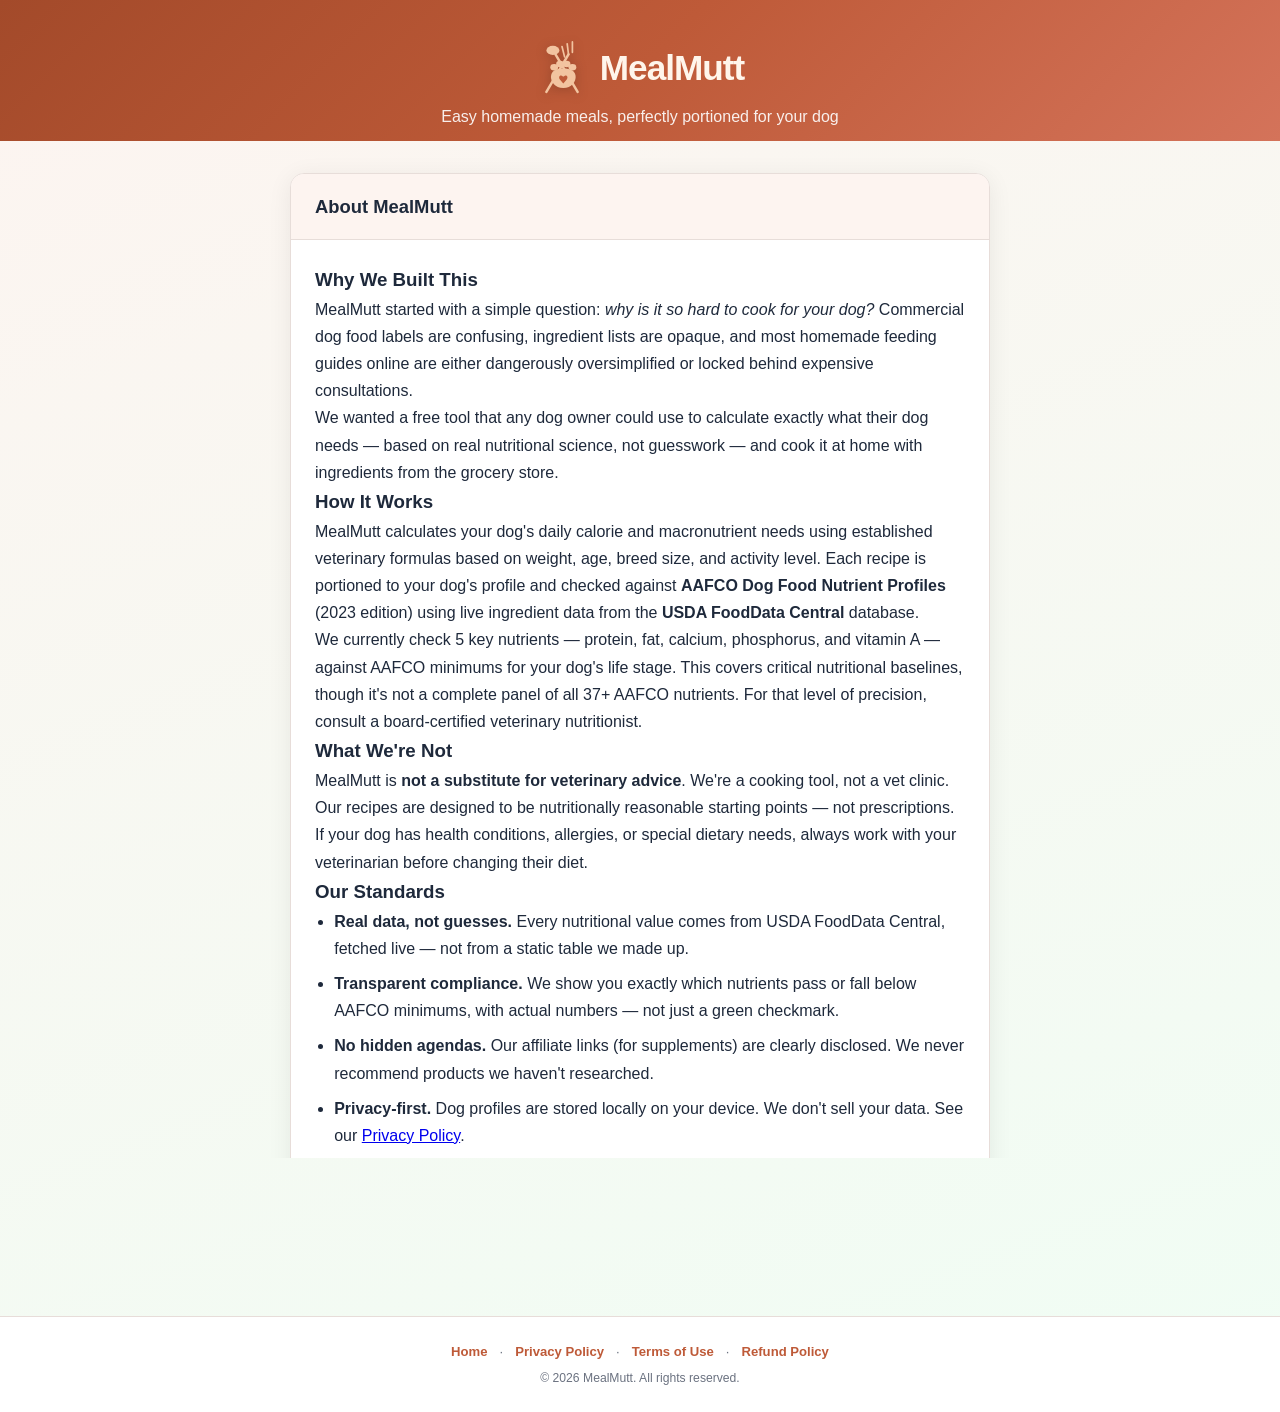
<file: about.html>
<!DOCTYPE html>
<html lang="en">
<head>
  <meta charset="UTF-8" />
  <meta name="viewport" content="width=device-width, initial-scale=1.0" />
  <title>About — MealMutt</title>
  <meta name="description" content="MealMutt helps dog owners cook healthy, vet-informed homemade meals — portioned by weight, age, and breed with AAFCO-checked nutrition." />
  <meta name="theme-color" content="#be5a38" />
  <link rel="stylesheet" href="styles.css" />
</head>
<body>

  <header class="header">
    <div class="header-inner">
      <a href="/" class="logo" style="text-decoration:none;">
        <svg class="logo-img" xmlns="http://www.w3.org/2000/svg" viewBox="0 0 80 88" aria-label="MealMutt icon">
          <line x1="16" y1="80" x2="50" y2="22" stroke="#F2C4A0" stroke-width="3.8" stroke-linecap="round"/>
          <line x1="44" y1="26" x2="40" y2="10" stroke="#F2C4A0" stroke-width="2.6" stroke-linecap="round"/>
          <line x1="50" y1="22" x2="48" y2="6"  stroke="#F2C4A0" stroke-width="2.6" stroke-linecap="round"/>
          <line x1="56" y1="19" x2="56" y2="3"  stroke="#F2C4A0" stroke-width="2.6" stroke-linecap="round"/>
          <line x1="64" y1="80" x2="30" y2="22" stroke="#F2C4A0" stroke-width="3.8" stroke-linecap="round"/>
          <ellipse cx="26" cy="16" rx="10" ry="7" fill="#F2C4A0"/>
          <ellipse cx="28" cy="42" rx="6" ry="5" fill="#F2C4A0"/>
          <ellipse cx="37" cy="37" rx="6" ry="5" fill="#F2C4A0"/>
          <ellipse cx="47" cy="37" rx="6" ry="5" fill="#F2C4A0"/>
          <ellipse cx="56" cy="42" rx="6" ry="5" fill="#F2C4A0"/>
          <path d="M42 74 C29 74 23 64 23 57 C23 48 30 44 42 44 C54 44 61 48 61 57 C61 64 55 74 42 74 Z" fill="#F2C4A0"/>
          <path d="M42 67 L37 61 C34.5 58 35.5 54.5 38.5 54.5 C40 54.5 42 56.5 42 56.5 C42 56.5 44 54.5 45.5 54.5 C48.5 54.5 49.5 58 47 61 Z" fill="#BE5A38"/>
        </svg>
        <h1 class="logo-text">MealMutt</h1>
      </a>
      <p class="tagline">Easy homemade meals, perfectly portioned for your dog</p>
    </div>
  </header>

  <main class="container" style="max-width:740px;">

    <section class="card">
      <div class="card-header">
        <h2>About MealMutt</h2>
      </div>
      <div class="card-body" style="line-height:1.7;">

        <h3 style="margin-top:0;">Why We Built This</h3>
        <p>
          MealMutt started with a simple question: <em>why is it so hard to cook for your dog?</em>
          Commercial dog food labels are confusing, ingredient lists are opaque, and most
          homemade feeding guides online are either dangerously oversimplified or locked behind
          expensive consultations.
        </p>
        <p>
          We wanted a free tool that any dog owner could use to calculate exactly what their dog
          needs — based on real nutritional science, not guesswork — and cook it at home with
          ingredients from the grocery store.
        </p>

        <h3>How It Works</h3>
        <p>
          MealMutt calculates your dog's daily calorie and macronutrient needs using established
          veterinary formulas based on weight, age, breed size, and activity level. Each recipe
          is portioned to your dog's profile and checked against
          <strong>AAFCO Dog Food Nutrient Profiles</strong> (2023 edition) using live ingredient
          data from the <strong>USDA FoodData Central</strong> database.
        </p>
        <p>
          We currently check 5 key nutrients — protein, fat, calcium, phosphorus, and vitamin A —
          against AAFCO minimums for your dog's life stage. This covers critical nutritional
          baselines, though it's not a complete panel of all 37+ AAFCO nutrients. For that level
          of precision, consult a board-certified veterinary nutritionist.
        </p>

        <h3>What We're Not</h3>
        <p>
          MealMutt is <strong>not a substitute for veterinary advice</strong>. We're a cooking
          tool, not a vet clinic. Our recipes are designed to be nutritionally reasonable starting
          points — not prescriptions. If your dog has health conditions, allergies, or special
          dietary needs, always work with your veterinarian before changing their diet.
        </p>

        <h3>Our Standards</h3>
        <ul style="padding-left:1.2rem;">
          <li style="margin-bottom:0.5rem;"><strong>Real data, not guesses.</strong> Every nutritional value comes from USDA FoodData Central, fetched live — not from a static table we made up.</li>
          <li style="margin-bottom:0.5rem;"><strong>Transparent compliance.</strong> We show you exactly which nutrients pass or fall below AAFCO minimums, with actual numbers — not just a green checkmark.</li>
          <li style="margin-bottom:0.5rem;"><strong>No hidden agendas.</strong> Our affiliate links (for supplements) are clearly disclosed. We never recommend products we haven't researched.</li>
          <li style="margin-bottom:0.5rem;"><strong>Privacy-first.</strong> Dog profiles are stored locally on your device. We don't sell your data. See our <a href="privacy.html">Privacy Policy</a>.</li>
        </ul>

        <h3>Contact</h3>
        <p>
          Questions, feedback, or just want to share what you cooked for your dog? Reach us at
          <a href="mailto:hello@mealmutt.com">hello@mealmutt.com</a>.
        </p>

      </div>
    </section>

  </main>

  <footer class="footer">
    <nav class="footer-links" aria-label="Legal">
      <a href="/">Home</a> ·
      <a href="privacy.html">Privacy Policy</a> ·
      <a href="terms.html">Terms of Use</a> ·
      <a href="refund.html">Refund Policy</a>
    </nav>
    <p class="footer-copy">© 2026 MealMutt. All rights reserved.</p>
  </footer>

</body>
</html>
</file>
<file: styles.css>
/* ===================================================
   MealMutt — Styles
   =================================================== */

*, *::before, *::after { box-sizing: border-box; margin: 0; padding: 0; }

/* ===== SKIP LINK ===== */
.skip-link {
  position: absolute;
  left: -9999px;
  top: auto;
  width: 1px;
  height: 1px;
  overflow: hidden;
}
.skip-link:focus {
  position: fixed;
  top: 8px;
  left: 8px;
  width: auto;
  height: auto;
  padding: 8px 16px;
  background: #be5a38;
  color: #fff;
  font-weight: 600;
  z-index: 10000;
  border-radius: 4px;
  text-decoration: none;
}

:root {
  --primary:      #be5a38; /* interactive elements & large text only — not small body text */
  --primary-dark: #a34a2a;
  --primary-light:#fdf4f0;
  --accent:       #4d7c0f;
  --accent-light: #ecfccb;
  --danger:       #991b1b;
  --danger-light: #fee2e2;
  --blue:         #0369a1;
  --blue-light:   #e0f2fe;
  --text:         #1e293b;
  --text-muted:   #6b7280;
  --border:       #e7ddd9;
  --surface:      #fdf4f0;
  --white:        #ffffff;
  --radius:       14px;
  --radius-sm:    8px;
  --shadow:       0 4px 24px rgba(0,0,0,.07);
  --shadow-lg:    0 8px 40px rgba(0,0,0,.12);
}

html { scroll-behavior: smooth; }

body {
  font-family: -apple-system, BlinkMacSystemFont, 'Segoe UI', Roboto, sans-serif;
  background: linear-gradient(160deg, #fdf4f0 0%, #f0fdf4 100%);
  min-height: 100vh;
  color: var(--text);
  line-height: 1.6;
  overflow-x: hidden;
}

/* ===== HEADER ===== */
.header {
  background: linear-gradient(135deg, #a34a2a 0%, #be5a38 50%, #d4735a 100%);
  color: #fff;
  padding: 2.5rem 1.5rem .75rem;
  text-align: center;
  box-shadow: none;
  margin-bottom: 0;
}
.header-inner { max-width: 700px; margin: 0 auto; }
.logo { display: flex; align-items: center; justify-content: center; gap: .75rem; margin-bottom: .4rem; }
.logo-img { width: 52px; height: auto; filter: drop-shadow(0 2px 6px rgba(0,0,0,.18)); }
.logo-text { font-size: 2.2rem; font-weight: 800; letter-spacing: -1px; color: #FFF5EB; }
.tagline { font-size: 1rem; opacity: .9; font-weight: 400; }

/* ===== LAYOUT ===== */
.container {
  max-width: 860px;
  margin: 0 auto;
  padding: 2rem 1.25rem 3rem;
  display: flex;
  flex-direction: column;
  gap: 1.75rem;
}

/* ===== CARD ===== */
.card {
  background: var(--white);
  border-radius: var(--radius);
  box-shadow: var(--shadow);
  border: 1px solid var(--border);
  overflow: hidden;
  transition: box-shadow .2s;
}
.card:hover { box-shadow: var(--shadow-lg); }

.card-header {
  background: var(--surface);
  border-bottom: 1px solid var(--border);
  padding: 1.1rem 1.5rem;
  display: flex;
  align-items: center;
  gap: .75rem;
}
.card-header h2 { font-size: 1.15rem; font-weight: 700; color: var(--text); }
.section-subtitle { font-size: .9rem; color: var(--text-muted); font-weight: 400; margin-top: .25rem; }
.card-body { padding: 1.5rem; }

.step-badge {
  background: var(--primary);
  color: #fff;
  font-size: .72rem;
  font-weight: 700;
  padding: .25rem .6rem;
  border-radius: 20px;
  text-transform: uppercase;
  letter-spacing: .5px;
  white-space: nowrap;
}

/* ===== FORM ===== */
.form-grid {
  display: grid;
  grid-template-columns: repeat(auto-fit, minmax(200px, 1fr));
  gap: 1.1rem;
}
.form-group { display: flex; flex-direction: column; gap: .4rem; }
.form-group.full-width { grid-column: 1 / -1; }
label { font-size: .84rem; font-weight: 600; color: var(--text); }

input[type="text"],
input[type="number"],
select {
  padding: .6rem .85rem;
  border: 1.5px solid var(--border);
  border-radius: var(--radius-sm);
  font-size: .95rem;
  color: var(--text);
  background: var(--white);
  transition: border-color .15s, box-shadow .15s;
  outline: none;
  width: 100%;
}
input:focus, select:focus {
  border-color: var(--primary);
  box-shadow: 0 0 0 3px rgba(249,115,22,.12);
}

/* ===== ACTIVITY BUTTONS ===== */
.activity-buttons {
  display: grid;
  grid-template-columns: repeat(auto-fit, minmax(110px, 1fr));
  gap: .6rem;
  margin-top: .25rem;
}
.activity-btn {
  display: flex; flex-direction: column; align-items: center;
  gap: .2rem; padding: .75rem .5rem;
  border: 2px solid var(--border);
  border-radius: var(--radius-sm);
  background: var(--white);
  cursor: pointer;
  transition: all .15s;
  font-size: .88rem; font-weight: 600; color: var(--text);
}
.activity-btn .activity-icon { display: flex; align-items: center; justify-content: center; height: 44px; }
.activity-btn small { font-size: .72rem; color: var(--text-muted); font-weight: 400; }
.activity-btn:hover { border-color: var(--primary); background: var(--primary-light); }
.activity-btn.selected {
  border-color: var(--primary);
  background: var(--primary-light);
  color: var(--primary-dark);
}

/* ===== HEALTH TAGS ===== */
.health-tags { display: flex; flex-wrap: wrap; gap: .5rem; margin-top: .25rem; }
.tag-checkbox {
  display: flex; align-items: center; gap: .35rem;
  padding: .4rem .75rem;
  border: 1.5px solid var(--border);
  border-radius: 20px;
  font-size: .82rem; font-weight: 500;
  cursor: pointer;
  transition: all .15s;
  background: var(--white);
  user-select: none;
}
.tag-checkbox:hover { border-color: var(--primary); background: var(--primary-light); }
.tag-checkbox input { accent-color: var(--primary); }

/* ===== BUTTONS ===== */
.btn-primary {
  display: inline-flex; align-items: center; justify-content: center; gap: .4rem;
  background: linear-gradient(135deg, var(--primary), var(--primary-dark));
  color: #fff; border: none;
  padding: .75rem 1.75rem;
  border-radius: 30px;
  font-size: 1rem; font-weight: 700;
  cursor: pointer;
  margin-top: 1.25rem;
  box-shadow: 0 4px 14px rgba(190,90,56,.35);
  transition: transform .12s, box-shadow .12s;
}
.btn-primary:hover {
  transform: translateY(-2px);
  box-shadow: 0 6px 20px rgba(190,90,56,.45);
}
.btn-primary:active { transform: translateY(0); }

.btn-secondary {
  display: inline-flex; align-items: center; gap: .4rem;
  background: var(--white); color: var(--text);
  border: 1.5px solid var(--border);
  padding: .65rem 1.4rem;
  border-radius: 30px;
  font-size: .95rem; font-weight: 600;
  cursor: pointer;
  margin-top: 1.25rem;
  transition: all .15s;
}
.btn-secondary:hover { border-color: var(--primary); color: var(--primary); }

/* ===== RESULTS ===== */
.results-hero {
  display: flex; flex-wrap: wrap; gap: 1rem;
  margin-bottom: 1.5rem;
}
.result-block {
  flex: 1 1 120px;
  background: var(--surface);
  border: 1.5px solid var(--border);
  border-radius: var(--radius-sm);
  padding: 1.1rem;
  text-align: center;
}
.result-block.primary {
  background: var(--primary-light);
  border-color: var(--primary);
}
.result-number {
  font-size: 2rem; font-weight: 800;
  color: var(--primary);
  line-height: 1.1;
}
.result-label {
  font-size: .78rem; font-weight: 600;
  color: var(--text-muted);
  text-transform: uppercase;
  letter-spacing: .5px;
  margin-top: .25rem;
}

/* ===== MACRO BARS ===== */
.macro-bar-section h3 { font-size: .95rem; font-weight: 700; margin-bottom: .75rem; }
.macro-bars { display: flex; flex-direction: column; gap: .6rem; margin-bottom: 1.25rem; }
.macro-row { display: flex; align-items: center; gap: .75rem; }
.macro-name { font-size: .82rem; font-weight: 600; width: 80px; flex-shrink: 0; }
.macro-track {
  flex: 1; height: 10px;
  background: var(--border);
  border-radius: 6px;
  overflow: hidden;
}
.macro-fill {
  height: 100%; border-radius: 6px;
  transition: width .5s ease;
}
.macro-pct { font-size: .8rem; font-weight: 700; width: 36px; text-align: right; flex-shrink: 0; }

/* ===== TIP BOX ===== */
.tip-box {
  background: var(--blue-light);
  border-left: 4px solid var(--blue);
  border-radius: var(--radius-sm);
  padding: .85rem 1rem;
  font-size: .88rem;
  color: #1e3a8a;
  margin-bottom: .5rem;
}

/* ===== FILTER BAR ===== */
.filter-row {
  display: flex; align-items: center; flex-wrap: wrap; gap: .6rem;
  margin-bottom: 1.25rem;
}
.filter-label { font-size: .84rem; font-weight: 600; color: var(--text-muted); }
.filter-buttons { display: flex; flex-wrap: wrap; gap: .4rem; }
.filter-btn {
  padding: .35rem .85rem;
  border: 1.5px solid var(--border);
  border-radius: 20px;
  background: var(--white);
  font-size: .82rem; font-weight: 600;
  cursor: pointer;
  transition: all .15s;
}
.filter-btn:hover, .filter-btn.active {
  background: var(--primary);
  border-color: var(--primary);
  color: #fff;
}

/* ===== RECIPE GRID ===== */
.recipe-grid {
  display: grid;
  grid-template-columns: repeat(auto-fill, minmax(230px, 1fr));
  gap: 1rem;
}
.recipe-card {
  border: 1.5px solid var(--border);
  border-radius: var(--radius-sm);
  padding: 1.1rem;
  cursor: pointer;
  transition: all .15s;
  background: var(--white);
  position: relative;
}
.recipe-card:hover {
  border-color: var(--primary);
  box-shadow: 0 4px 16px rgba(249,115,22,.15);
  transform: translateY(-2px);
}
.recipe-emoji { font-size: 2rem; margin-bottom: .5rem; display: block; }
.recipe-name { font-size: .95rem; font-weight: 700; margin-bottom: .3rem; }
.recipe-desc { font-size: .8rem; color: var(--text-muted); line-height: 1.4; margin-bottom: .6rem; }
.recipe-tags { display: flex; flex-wrap: wrap; gap: .3rem; }
.recipe-tag {
  font-size: .7rem; font-weight: 600;
  padding: .15rem .5rem;
  border-radius: 10px;
  background: var(--accent-light);
  color: var(--accent);
}
.recipe-tag.protein { background: var(--primary-light); color: var(--primary-dark); }
.recipe-tag.time { background: var(--blue-light); color: var(--blue); }

/* ===== COOK LAYOUT ===== */
.cook-layout {
  display: grid;
  grid-template-columns: 1fr 1fr;
  gap: 1.5rem;
  margin-bottom: 1.5rem;
}
@media (max-width: 600px) { .cook-layout { grid-template-columns: 1fr; } }

.cook-column h3 { font-size: .95rem; font-weight: 700; margin-bottom: .75rem; border-bottom: 2px solid var(--border); padding-bottom: .5rem; }
.portion-note { font-size: .8rem; color: var(--text-muted); margin-bottom: .6rem; }

.multiplier-row {
  display: flex; align-items: center; gap: .6rem;
  margin-bottom: .85rem;
}
.mult-btn {
  width: 30px; height: 30px;
  border: 1.5px solid var(--border);
  border-radius: 50%;
  background: var(--white);
  font-size: 1.1rem; font-weight: 700; line-height: 1;
  cursor: pointer; display: flex; align-items: center; justify-content: center;
  transition: all .15s;
}
.mult-btn:hover { border-color: var(--primary); color: var(--primary); }
#mult-value { font-size: .95rem; font-weight: 700; min-width: 24px; text-align: center; }
.mult-label { font-size: .78rem; color: var(--text-muted); }

.ingredient-list { list-style: none; display: flex; flex-direction: column; gap: .45rem; }
.ingredient-list li {
  display: flex; align-items: center; gap: .55rem;
  font-size: .88rem; padding: .4rem .6rem;
  border-radius: 6px;
  background: var(--surface);
}
.ingredient-list li::before { content: "•"; color: var(--primary); font-size: 1.1rem; flex-shrink: 0; }
.ing-qty { font-weight: 700; color: var(--primary); margin-right: .15rem; }

.nutrition-mini {
  margin-top: 1rem;
  background: var(--surface);
  border-radius: var(--radius-sm);
  padding: .75rem;
  display: grid;
  grid-template-columns: 1fr 1fr;
  gap: .35rem;
}
.nut-source { grid-column: 1 / -1; margin-bottom: .2rem; }
.nut-badge {
  font-size: .68rem; font-weight: 700;
  padding: .2rem .55rem;
  border-radius: 20px;
  display: inline-block;
}
.nut-loading { background: #e0f2fe; color: #0369a1; }
.nut-live    { background: #dcfce7; color: #16a34a; }
.nut-est     { background: var(--surface); color: var(--text-muted); border: 1px solid var(--border); }
.nut-row { font-size: .78rem; display: flex; justify-content: space-between; }
.nut-row span { font-weight: 700; color: var(--text); }

.steps-list { list-style: none; display: flex; flex-direction: column; gap: .75rem; }
.steps-list li {
  display: flex; gap: .75rem;
  font-size: .88rem; line-height: 1.5;
}
.step-num {
  width: 26px; height: 26px;
  background: var(--primary);
  color: #fff;
  border-radius: 50%;
  display: flex; align-items: center; justify-content: center;
  font-size: .75rem; font-weight: 700;
  flex-shrink: 0; margin-top: 1px;
}

.cook-tips {
  margin-top: 1rem;
  background: var(--accent-light);
  border-left: 3px solid var(--accent);
  border-radius: var(--radius-sm);
  padding: .75rem;
  font-size: .82rem;
  color: #14532d;
}

/* ===== STORAGE BOX ===== */
.storage-box {
  background: var(--blue-light);
  border-radius: var(--radius-sm);
  padding: 1.1rem;
  margin-bottom: 1.25rem;
}
.storage-box h3 { font-size: .95rem; font-weight: 700; margin-bottom: .75rem; color: #1e3a8a; }
.storage-grid {
  display: grid;
  grid-template-columns: repeat(auto-fit, minmax(160px, 1fr));
  gap: .75rem;
}
.storage-item {
  background: #fff;
  border-radius: var(--radius-sm);
  padding: .65rem .85rem;
  font-size: .82rem;
}
.storage-item strong { display: block; font-size: .78rem; text-transform: uppercase; letter-spacing: .4px; color: var(--blue); margin-bottom: .2rem; }

/* ===== SAFETY BOX ===== */
.safety-box {
  border: 1.5px solid var(--border);
  border-radius: var(--radius-sm);
  padding: 1.1rem;
  margin-bottom: 1.25rem;
}
.safety-box h3 { font-size: .95rem; font-weight: 700; margin-bottom: .85rem; }
.safe-unsafe-grid { display: grid; grid-template-columns: 1fr 1fr; gap: 1rem; }
.safe-unsafe-grid h4 { font-size: .85rem; font-weight: 700; margin-bottom: .5rem; }
h4.safe { color: var(--accent); }
h4.unsafe { color: var(--danger); }
.safe-unsafe-grid ul { list-style: none; display: flex; flex-direction: column; gap: .3rem; }
.safe-unsafe-grid li { font-size: .82rem; display: flex; align-items: center; gap: .4rem; }

.action-row {
  display: flex; flex-wrap: wrap; align-items: center; gap: 1rem;
  margin-top: .5rem;
}

/* ===== SAFETY REFERENCE ===== */
.safety-columns {
  display: grid;
  grid-template-columns: repeat(auto-fit, minmax(200px, 1fr));
  gap: 1rem;
}
.safety-cat { font-size: .92rem; }
.safety-cat h4 { font-weight: 700; margin-bottom: .5rem; padding-bottom: .4rem; border-bottom: 2px solid var(--border); }
.safety-cat ul { list-style: none; display: flex; flex-direction: column; gap: .3rem; }
.safety-cat li { font-size: .82rem; display: flex; align-items: flex-start; gap: .4rem; padding: .2rem 0; }
.dot-green::before { content: "✅"; }
.dot-red::before { content: "❌"; }
.dot-warn::before { content: "⚠️"; }

/* ===== AAFCO COMPLIANCE ===== */
.aafco-loading {
  display: flex; flex-direction: column; align-items: center;
  gap: 1rem; padding: 2.5rem 1rem;
  color: var(--text-muted); font-size: .9rem;
}
.aafco-spinner {
  width: 42px; height: 42px;
  border: 4px solid var(--border);
  border-top-color: var(--primary);
  border-radius: 50%;
  animation: spin .75s linear infinite;
}
@keyframes spin { to { transform: rotate(360deg); } }

.aafco-profile { font-size: .83rem; color: var(--text-muted); margin-bottom: 1rem; }

.aafco-checks { display: flex; flex-direction: column; gap: .85rem; margin-bottom: 1.25rem; }
.aafco-check {
  border: 1.5px solid var(--border);
  border-radius: var(--radius-sm);
  padding: .85rem 1rem;
}
.aafco-check.pass { border-color: #86efac; background: #f0fdf4; }
.aafco-check.fail { border-color: #fcd34d; background: #fffbeb; }

.aafco-check-header {
  display: flex; align-items: center; gap: .6rem;
  margin-bottom: .55rem; font-size: .85rem;
}
.aafco-check-label { font-weight: 700; flex: 1; }
.aafco-check-value { font-size: .76rem; color: var(--text-muted); }

.aafco-bar-track {
  height: 9px; background: var(--border);
  border-radius: 6px; overflow: hidden;
}
.aafco-bar-fill {
  height: 100%; border-radius: 6px;
  transition: width .55s ease;
}
.aafco-bar-fill.pass { background: #16a34a; }
.aafco-bar-fill.fail { background: #f59e0b; }

.aafco-note {
  font-size: .82rem; line-height: 1.55;
  border-radius: var(--radius-sm);
  padding: .75rem 1rem;
  margin-bottom: 1.25rem;
}
.aafco-note.ok   { background: #f0fdf4; border-left: 3px solid #16a34a; color: #14532d; }
.aafco-note.warn { background: var(--blue-light); border-left: 3px solid var(--blue); color: #1e3a8a; }

.aafco-disclaimer {
  font-size: .74rem;
  line-height: 1.55;
  color: var(--text-muted);
  border-top: 1px solid var(--border);
  padding-top: .85rem;
  margin-bottom: .85rem;
}
.aafco-actions { display: flex; flex-wrap: wrap; gap: .75rem; }

/* ===== ACTIVITY IMAGE ICONS ===== */
.activity-img {
  width: 58px; height: 58px;
  object-fit: contain;
  display: block;
}

/* ===== SUPPLEMENTS ===== */
.supp-section {
  margin-bottom: 1.5rem;
  border: 1.5px solid var(--border);
  border-radius: var(--radius);
  overflow: hidden;
}
.supp-header {
  background: var(--surface);
  border-bottom: 1px solid var(--border);
  padding: 1rem 1.25rem;
}
.supp-header h3 { font-size: .95rem; font-weight: 700; margin-bottom: .2rem; }
.supp-sub { font-size: .78rem; color: var(--text-muted); }

.supp-grid {
  display: grid;
  grid-template-columns: repeat(auto-fill, minmax(260px, 1fr));
  gap: 1rem;
  padding: 1rem;
}

.supp-card {
  border: 1.5px solid var(--border);
  border-radius: var(--radius-sm);
  padding: 1rem;
  background: var(--white);
  display: flex;
  flex-direction: column;
  gap: .45rem;
  transition: border-color .15s, box-shadow .15s;
}
.supp-card:hover    { border-color: var(--primary); box-shadow: 0 2px 12px rgba(190,90,56,.1); }
.supp-suggested     { border-color: #fcd34d; background: #fffdf0; }
.supp-active        { border-color: var(--accent) !important; background: #f0fdf4 !important; }

.supp-card-top {
  display: flex; align-items: flex-start; gap: .6rem;
}
.supp-emoji { font-size: 1.6rem; line-height: 1; flex-shrink: 0; }
.supp-info  { flex: 1; display: flex; flex-direction: column; gap: .25rem; }
.supp-name  { font-size: .9rem; font-weight: 700; line-height: 1.2; }

.supp-cat-badge {
  font-size: .65rem; font-weight: 700;
  padding: .15rem .5rem;
  border-radius: 10px;
  display: inline-block;
  width: fit-content;
}
.supp-recommended {
  font-size: .68rem; font-weight: 700;
  color: #b45309;
}

.supp-toggle {
  flex-shrink: 0;
  padding: .35rem .75rem;
  border: 1.5px solid var(--primary);
  border-radius: 20px;
  background: var(--white);
  color: var(--primary);
  font-size: .78rem; font-weight: 700;
  cursor: pointer;
  transition: all .15s;
  white-space: nowrap;
}
.supp-toggle:hover  { background: var(--primary); color: #fff; }
.supp-toggle.active { background: var(--accent); border-color: var(--accent); color: #fff; }

.supp-nutrient { font-size: .78rem; font-weight: 700; color: var(--text); }
.supp-benefit  { font-size: .8rem; color: var(--text); line-height: 1.45; }
.supp-dose     { font-size: .78rem; background: var(--surface); border-radius: 6px; padding: .35rem .55rem; }
.supp-prep     { font-size: .76rem; color: var(--text-muted); line-height: 1.4; }

.supp-warning-wrap {
  font-size: .75rem;
  border-top: 1px solid var(--border);
  padding-top: .4rem;
  margin-top: .2rem;
}
.supp-warning-wrap summary {
  cursor: pointer; color: #d97706; font-weight: 600;
}
.supp-warning {
  margin-top: .35rem; color: #92400e;
  background: #fffbeb; border-radius: 6px;
  padding: .5rem .65rem; line-height: 1.45;
}

/* ===== PRO STATUS BAR ===== */
.pro-status-bar {
  display: flex; align-items: center; justify-content: center; gap: .75rem;
  background: rgba(0,0,0,.18);
  border-radius: 30px;
  padding: .35rem .85rem .35rem 1rem;
  margin-bottom: .9rem;
  font-size: .78rem;
  color: #F2C4A0;
  flex-wrap: wrap;
}
.pro-status-bar.is-pro {
  background: rgba(77,124,15,.35);
  border: 1px solid rgba(77,124,15,.5);
}
.pro-status-btn {
  background: #F2C4A0;
  color: #a34a2a;
  border: none;
  border-radius: 20px;
  padding: .25rem .75rem;
  font-size: .75rem; font-weight: 700;
  cursor: pointer;
  transition: all .15s;
  white-space: nowrap;
}
.pro-status-btn:hover { background: #fff; }
.pro-status-btn.hidden { display: none !important; }

/* ===== PRO BADGE ===== */
.pro-badge {
  background: linear-gradient(135deg, #f59e0b, #d97706);
  color: #fff;
  font-size: .62rem; font-weight: 800;
  padding: .18rem .5rem;
  border-radius: 10px;
  text-transform: uppercase;
  letter-spacing: .5px;
  display: inline-block;
}

/* ===== LOCKED RECIPE CARD ===== */
.recipe-card.locked {
  position: relative;
  overflow: hidden;
}
.recipe-card.locked::after {
  content: "";
  position: absolute;
  inset: 0;
  background: rgba(255,255,255,.6);
  backdrop-filter: blur(1px);
  border-radius: inherit;
  pointer-events: none;
}
.recipe-lock-badge {
  position: absolute;
  top: .6rem; right: .6rem;
  background: linear-gradient(135deg, #f59e0b, #d97706);
  color: #fff;
  font-size: .65rem; font-weight: 800;
  padding: .2rem .55rem;
  border-radius: 10px;
  z-index: 2;
  display: flex; align-items: center; gap: .25rem;
}

/* ===== PROFILE ACTIONS ===== */
.profile-actions { display: flex; flex-wrap: wrap; align-items: center; gap: .75rem; }

/* ===== SAVED PROFILES CHIPS ===== */
.saved-profiles-row {
  display: flex; align-items: center; flex-wrap: wrap; gap: .5rem;
  margin-top: .75rem;
  padding: .65rem .85rem;
  background: var(--surface);
  border-radius: var(--radius-sm);
  border: 1.5px solid var(--border);
}
.saved-label { font-size: .78rem; font-weight: 600; color: var(--text-muted); white-space: nowrap; }
.saved-chip {
  display: flex; align-items: center; gap: .3rem;
  padding: .25rem .65rem;
  background: var(--white);
  border: 1.5px solid var(--border);
  border-radius: 20px;
  font-size: .78rem; font-weight: 600;
  cursor: pointer;
  transition: all .15s;
}
.saved-chip:hover { border-color: var(--primary); color: var(--primary); }
.saved-chip-del {
  background: none; border: none;
  color: var(--text-muted);
  cursor: pointer; font-size: .8rem; line-height: 1;
  padding: 0 .1rem;
  transition: color .1s;
}
.saved-chip-del:hover { color: var(--danger); }

/* ===== UPGRADE MODAL ===== */
.upgrade-modal {
  position: fixed; inset: 0;
  z-index: 9999;
  display: flex; align-items: center; justify-content: center;
  padding: 1rem;
}
.upgrade-overlay {
  position: absolute; inset: 0;
  background: rgba(0,0,0,.55);
  backdrop-filter: blur(3px);
}
.upgrade-box {
  position: relative;
  background: #fff;
  border-radius: 20px;
  padding: 2rem 1.75rem;
  max-width: 420px; width: 100%;
  box-shadow: 0 24px 60px rgba(0,0,0,.2);
  text-align: center;
  animation: fadeSlideIn .25s ease;
  max-height: 90vh;
  overflow-y: auto;
}
.upgrade-close {
  position: absolute; top: .85rem; right: .85rem;
  background: none; border: none;
  font-size: 1.1rem; color: var(--text-muted);
  cursor: pointer; padding: .2rem .4rem;
  border-radius: 6px;
  transition: background .1s;
}
.upgrade-close:hover { background: var(--surface); }
.upgrade-paw { font-size: 2.5rem; margin-bottom: .5rem; }
.upgrade-box h2 { font-size: 1.4rem; font-weight: 800; margin-bottom: .4rem; color: var(--text); }
.upgrade-sub { font-size: .87rem; color: var(--text-muted); line-height: 1.5; margin-bottom: 1.1rem; }

.upgrade-features {
  list-style: none;
  text-align: left;
  display: flex; flex-direction: column; gap: .45rem;
  background: var(--surface);
  border-radius: var(--radius-sm);
  padding: .9rem 1rem;
  margin-bottom: 1.25rem;
  font-size: .84rem;
  line-height: 1.4;
}

.upgrade-plans {
  display: flex; gap: .75rem;
  margin-bottom: .9rem;
}
.upgrade-plan {
  flex: 1;
  display: flex; flex-direction: column; align-items: center;
  gap: .2rem;
  padding: .9rem .5rem;
  border: 2px solid var(--border);
  border-radius: var(--radius-sm);
  background: var(--white);
  cursor: pointer;
  transition: all .15s;
  position: relative;
}
.upgrade-plan:hover { border-color: var(--primary); box-shadow: 0 4px 16px rgba(190,90,56,.15); }
.upgrade-plan.featured {
  border-color: #f59e0b;
  background: #fffbeb;
}
.upgrade-plan.featured:hover { border-color: #d97706; box-shadow: 0 4px 16px rgba(245,158,11,.2); }
.plan-badge {
  position: absolute; top: -.75rem; left: 50%; transform: translateX(-50%);
  background: linear-gradient(135deg, #f59e0b, #d97706);
  color: #fff;
  font-size: .6rem; font-weight: 800;
  padding: .2rem .6rem;
  border-radius: 20px;
  white-space: nowrap;
}
.plan-price { font-size: 1.5rem; font-weight: 800; color: var(--text); line-height: 1; }
.plan-price small { font-size: .7rem; font-weight: 500; color: var(--text-muted); }
.plan-label { font-size: .75rem; font-weight: 700; color: var(--text); }
.plan-note { font-size: .68rem; color: var(--text-muted); }
.upgrade-secure { font-size: .75rem; color: var(--text-muted); margin-bottom: .75rem; }
.license-key-section {
  border-top: 1px solid var(--border);
  padding-top: .85rem;
  margin-top: .25rem;
}
.license-key-label {
  font-size: .75rem;
  color: var(--text-muted);
  margin-bottom: .45rem;
}
.license-key-toggle { cursor: pointer; }
.license-key-toggle summary {
  list-style: none;
  text-align: center;
  color: var(--text-muted);
  font-size: .85rem;
}
.license-key-toggle summary::-webkit-details-marker { display: none; }
.license-key-toggle summary::after { content: " ▸"; }
.license-key-toggle[open] summary::after { content: " ▾"; }
.license-key-row {
  display: flex;
  gap: .5rem;
}
.license-key-row input {
  flex: 1;
  font-family: monospace;
  font-size: .85rem;
  padding: .45rem .65rem;
  border: 1.5px solid var(--border);
  border-radius: 8px;
  background: var(--surface);
  color: var(--text);
  text-transform: uppercase;
  letter-spacing: .04em;
}
.license-key-row input:focus {
  outline: none;
  border-color: var(--accent);
}
.license-key-btn {
  background: var(--accent);
  color: #fff;
  border: none;
  border-radius: 8px;
  padding: .45rem .9rem;
  font-size: .85rem;
  font-weight: 600;
  cursor: pointer;
  transition: opacity .15s;
}
.license-key-btn:hover { opacity: .88; }
.license-key-error {
  font-size: .75rem;
  color: #991b1b;
  margin-top: .35rem;
}

/* ===== WAITLIST SECTION ===== */
.waitlist-body { padding: 1.5rem; }
.waitlist-content {
  display: flex; flex-wrap: wrap; align-items: flex-start; gap: 1.5rem;
}
.waitlist-text { flex: 1 1 240px; }
.waitlist-icon { font-size: 2rem; margin-bottom: .4rem; }
.waitlist-text h3 { font-size: 1.05rem; font-weight: 700; margin-bottom: .3rem; color: var(--text); }
.waitlist-text p  { font-size: .83rem; color: var(--text-muted); line-height: 1.5; }

.waitlist-form {
  display: flex; flex-direction: column; gap: .6rem;
  flex: 1 1 280px;
}
.waitlist-fields {
  display: flex; flex-direction: column; gap: .45rem;
}
.waitlist-fields input,
.waitlist-fields select {
  width: 100%;
  padding: .6rem .95rem;
  border: 1.5px solid var(--border);
  border-radius: 10px;
  font-size: .9rem;
  background: #fff;
  color: var(--text);
  box-sizing: border-box;
  transition: border-color .15s;
}
.waitlist-fields input:focus,
.waitlist-fields select:focus {
  outline: none;
  border-color: var(--primary);
  box-shadow: 0 0 0 3px rgba(190,90,56,.12);
}
.waitlist-fields select { cursor: pointer; }

.btn-waitlist {
  background: linear-gradient(135deg, var(--primary), var(--primary-dark));
  color: #fff; border: none;
  padding: .7rem 1.4rem;
  border-radius: 10px;
  font-size: .95rem; font-weight: 700;
  cursor: pointer;
  width: 100%;
  transition: transform .12s, box-shadow .12s, opacity .15s;
  box-shadow: 0 4px 14px rgba(190,90,56,.3);
}
.btn-waitlist:hover:not(:disabled) { transform: translateY(-1px); box-shadow: 0 6px 18px rgba(190,90,56,.4); }
.btn-waitlist:disabled { opacity: .65; cursor: not-allowed; transform: none; }

/* Success state */
.waitlist-success {
  display: flex; flex-direction: column; align-items: center;
  text-align: center; padding: 1.5rem 1rem; gap: .5rem;
}
.waitlist-success-icon { font-size: 2.8rem; }
.waitlist-success h3   { font-size: 1.15rem; font-weight: 700; color: var(--text); margin: 0; }
.waitlist-success p    { font-size: .88rem; color: var(--text-muted); margin: 0; max-width: 400px; line-height: 1.5; }
.waitlist-success-badge {
  display: inline-block;
  background: #dcfce7; color: #15803d;
  font-size: .8rem; font-weight: 700;
  padding: .3rem .9rem; border-radius: 30px;
  margin-top: .25rem;
}

/* ===== AFFILIATE LINKS ===== */
.aff-row {
  display: flex; gap: .4rem; flex-wrap: wrap;
  margin-top: .25rem;
}
.aff-btn {
  display: inline-flex; align-items: center; gap: .25rem;
  padding: .22rem .6rem;
  border-radius: 20px;
  font-size: .68rem; font-weight: 700;
  text-decoration: none;
  transition: all .12s;
  border: 1.5px solid transparent;
}
.aff-btn.amazon {
  background: #fff8e1; color: #b45309;
  border-color: #fcd34d;
}
.aff-btn.amazon:hover { background: #fcd34d; }
.aff-btn.chewy {
  background: #e0f2fe; color: #0369a1;
  border-color: #7dd3fc;
}
.aff-btn.chewy:hover { background: #7dd3fc; }

/* Affiliate disclaimer */
.aff-disclaimer {
  margin-top: 1.5rem;
  padding: .75rem 1rem;
  background: #fffbeb;
  border: 1px solid #fcd34d;
  border-radius: var(--radius-sm);
  font-size: .78rem;
  color: #92400e;
  line-height: 1.5;
}

/* ===== PRO RECIPES HINT ===== */
.pro-recipes-hint {
  grid-column: 1 / -1;
  display: flex; align-items: center; justify-content: center; gap: .75rem;
  padding: .85rem 1.1rem;
  background: #fffbeb;
  border: 1.5px dashed #fcd34d;
  border-radius: var(--radius-sm);
  font-size: .83rem;
  color: #92400e;
  flex-wrap: wrap;
}
.pro-hint-btn {
  background: linear-gradient(135deg, #f59e0b, #d97706);
  color: #fff; border: none;
  padding: .3rem .85rem;
  border-radius: 20px;
  font-size: .78rem; font-weight: 700;
  cursor: pointer;
  transition: opacity .12s;
}
.pro-hint-btn:hover { opacity: .85; }

/* ===== HIDDEN ===== */
.hidden { display: none !important; }

/* ===== FOOTER ===== */
.footer {
  text-align: center;
  padding: 1.5rem;
  font-size: .82rem;
  color: var(--text-muted);
  border-top: 1px solid var(--border);
  background: var(--white);
  display: flex;
  flex-direction: column;
  gap: .4rem;
}
.footer-links { display: flex; justify-content: center; flex-wrap: wrap; gap: .4rem .75rem; }
.footer-links a { color: var(--primary); text-decoration: none; font-weight: 600; }
.footer-links a:hover { text-decoration: underline; }
.footer-copy { font-size: .76rem; color: var(--text-muted); }
.footer-disclaimer {
  font-size: .78rem;
  color: var(--text-muted);
  max-width: 640px;
  margin: 0 auto;
  line-height: 1.55;
}
.footer-disclaimer strong { color: var(--text); }

/* ===== CREDIBILITY STRIP ===== */
.credibility-strip {
  display: flex;
  justify-content: center;
  align-items: center;
  flex-wrap: wrap;
  gap: .35rem .9rem;
  padding: .6rem 1rem;
  background: var(--surface);
  border-bottom: 1px solid var(--border);
  font-size: .78rem;
  color: var(--text-muted);
}
.cred-item {
  display: flex;
  align-items: center;
  gap: .3rem;
}
.cred-item strong { color: var(--text); }
.cred-icon {
  width: 13px;
  height: 13px;
  flex-shrink: 0;
  color: var(--primary);
}
.cred-divider { color: var(--border); }

/* ===== ANIMATIONS ===== */
@keyframes fadeSlideIn {
  from { opacity: 0; transform: translateY(16px); }
  to   { opacity: 1; transform: translateY(0); }
}
.card:not(.hidden) { animation: fadeSlideIn .3s ease both; }

/* ===== PRINT ===== */
@media print {
  .header, .footer, #section-profile, #section-results,
  #section-recipes, #section-safety, .action-row, .btn-primary, .btn-secondary { display: none !important; }
  #section-cook { display: block !important; box-shadow: none; border: none; }
  body { background: white; }
}

/* ===== AAFCO COMPLETE SECTION ===== */
.aafco-complete-box {
  background: #fffbeb;
  border: 1.5px solid #fcd34d;
  border-radius: var(--radius);
  padding: 1.25rem;
  margin: 1.25rem 0;
}

.complete-products-grid {
  display: grid;
  grid-template-columns: 1fr 1fr;
  gap: 1rem;
  margin-top: 1rem;
}

.complete-product-card {
  background: var(--white);
  border: 1px solid var(--border);
  border-radius: var(--radius-sm);
  padding: 1rem;
  display: flex;
  flex-direction: column;
  gap: .5rem;
}

.complete-badge {
  background: #dcfce7;
  color: #15803d;
  font-size: .7rem;
  font-weight: 700;
  padding: .2rem .6rem;
  border-radius: 20px;
  display: inline-block;
  width: fit-content;
}

.complete-product-name {
  font-size: 1rem;
  font-weight: 700;
  color: var(--text);
}

.complete-product-desc {
  font-size: .82rem;
  color: var(--text-muted);
  line-height: 1.5;
}

.complete-dose {
  font-size: .82rem;
  font-weight: 600;
  color: #92400e;
  background: #fef3c7;
  padding: .35rem .65rem;
  border-radius: 6px;
  line-height: 1.4;
}

.complete-dose small {
  font-size: .75rem;
  font-weight: 400;
  display: block;
  margin-top: 2px;
  color: #a16207;
}

.complete-btn-primary {
  width: 100%;
  background: var(--primary);
  color: #fff;
  border: none;
  padding: .65rem 1rem;
  border-radius: var(--radius-sm);
  font-weight: 700;
  cursor: pointer;
  font-size: .88rem;
  margin-top: auto;
  text-decoration: none;
  display: block;
  text-align: center;
}
.complete-btn-primary:hover { opacity: .88; }

.complete-btn-secondary {
  width: 100%;
  background: transparent;
  color: var(--primary);
  border: 1.5px solid var(--primary);
  padding: .65rem 1rem;
  border-radius: var(--radius-sm);
  font-weight: 700;
  cursor: pointer;
  font-size: .88rem;
  margin-top: auto;
  text-decoration: none;
  display: block;
  text-align: center;
}
.complete-btn-secondary:hover { background: var(--surface); }

.complete-alt-note {
  font-size: .8rem;
  color: var(--text-muted);
  margin-top: .75rem;
  font-style: italic;
  line-height: 1.5;
}

.complete-already-note {
  font-size: .9rem;
  color: var(--text);
  line-height: 1.5;
  margin-bottom: .85rem;
  padding: .65rem .8rem;
  background: #f0fdf4;
  border-left: 3px solid #16a34a;
  border-radius: 6px;
}

.complete-disclosure {
  font-size: .75rem;
  color: #92400e;
  background: #fffbeb;
  border-top: 1px solid #fcd34d;
  padding: .5rem .75rem;
  border-radius: 0 0 6px 6px;
  margin-top: .75rem;
  line-height: 1.5;
}

@media (max-width: 600px) {
  .complete-products-grid { grid-template-columns: 1fr; }
}

/* ===== SUPPLEMENT GROUPS ===== */
.supp-group-header {
  font-size: 1rem;
  font-weight: 700;
  color: var(--text);
  margin: 1.5rem 0 .25rem 0;
}

.supp-group-sub {
  font-size: .82rem;
  color: var(--text-muted);
  margin-bottom: .75rem;
  line-height: 1.5;
}

/* ===== RESPONSIVE ===== */
@media (max-width: 480px) {
  .logo-text { font-size: 1.6rem; }
  .safe-unsafe-grid { grid-template-columns: 1fr; }
  .results-hero { flex-direction: column; }
}

.tagline-new {
  font-size: 1.25rem; font-weight: 700; color: #fff;
  margin: .3rem 0 .4rem; line-height: 1.35;
}
.tagline-sub {
  font-size: .88rem; color: rgba(255,255,255,0.82);
  margin: 0 auto .5rem; max-width: 480px; line-height: 1.5;
}
.hero-preview {
  background-color: #be5a38;
  padding: .9rem 1rem 1rem;
  text-align: center;
  margin-top: 0;
  overflow: hidden;
  box-sizing: border-box;
  width: 100%;
}
.hero-preview-label {
  font-size: .68rem; font-weight: 700; text-transform: uppercase;
  letter-spacing: 1px; color: rgba(255,255,255,0.55); margin-bottom: .55rem;
}
.recipe-preview-card {
  background: #fff; border-radius: 14px; padding: .9rem 1rem;
  max-width: 420px; margin: 0 auto .75rem; text-align: left;
  box-shadow: 0 4px 20px rgba(0,0,0,0.18);
}
.rpc-header { display: flex; align-items: center; gap: 8px; margin-bottom: .55rem; padding-bottom: .55rem; border-bottom: 1px solid #f0ebe6; }
.rpc-emoji { font-size: 1.4rem; }
.rpc-title { font-size: .9rem; font-weight: 700; color: var(--text); }
.rpc-for { font-size: .72rem; color: var(--text-muted); }
.rpc-stats { display: grid; grid-template-columns: repeat(3,1fr); gap: .4rem; margin-bottom: .55rem; }
.rpc-stat { background: var(--primary-light); border-radius: 8px; padding: .35rem .5rem; text-align: center; }
.rpc-num { display: block; font-size: .95rem; font-weight: 800; color: var(--primary); }
.rpc-lbl { display: block; font-size: .6rem; text-transform: uppercase; letter-spacing: .4px; color: var(--text-muted); }
.rpc-ings { display: flex; flex-wrap: wrap; gap: .3rem; margin-bottom: .5rem; }
.rpc-ing { font-size: .72rem; background: var(--surface); border-radius: 20px; padding: .18rem .55rem; color: var(--text); }
.rpc-aafco { font-size: .72rem; color: #16a34a; font-weight: 600; }
.hero-cta-nudge { font-size: .82rem; color: rgba(255,255,255,0.8); margin: 0; }
.hero-free-badge {
  background: rgba(255,255,255,0.15); border: 1px solid rgba(255,255,255,0.3);
  border-radius: 20px; padding: .2rem .7rem; font-size: .72rem; color: #fff; font-weight: 600;
}

.allergy-safe-badge {
  display: inline-block;
  font-size: .68rem;
  font-weight: 700;
  padding: .2rem .55rem;
  border-radius: 10px;
  background: #ecfccb;
  color: #3a6b0f;
  margin-top: .4rem;
}
</file>
